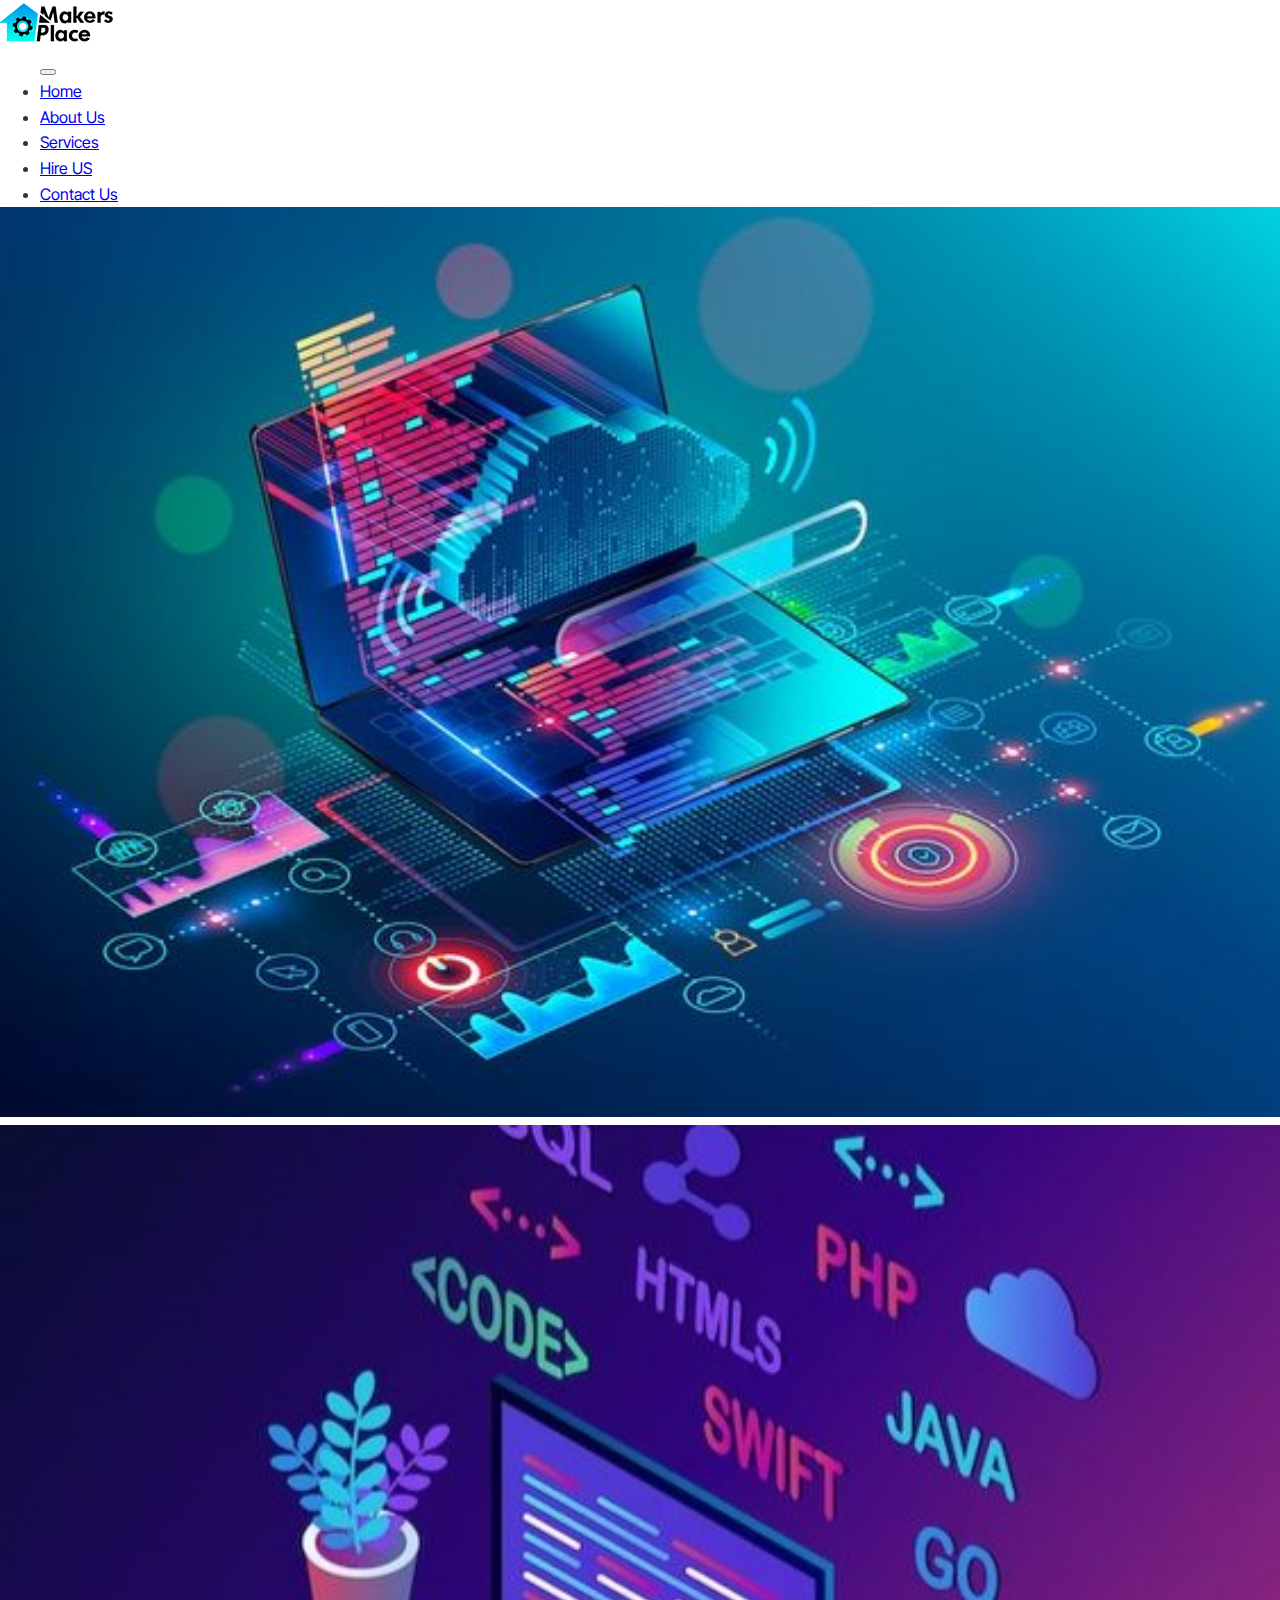
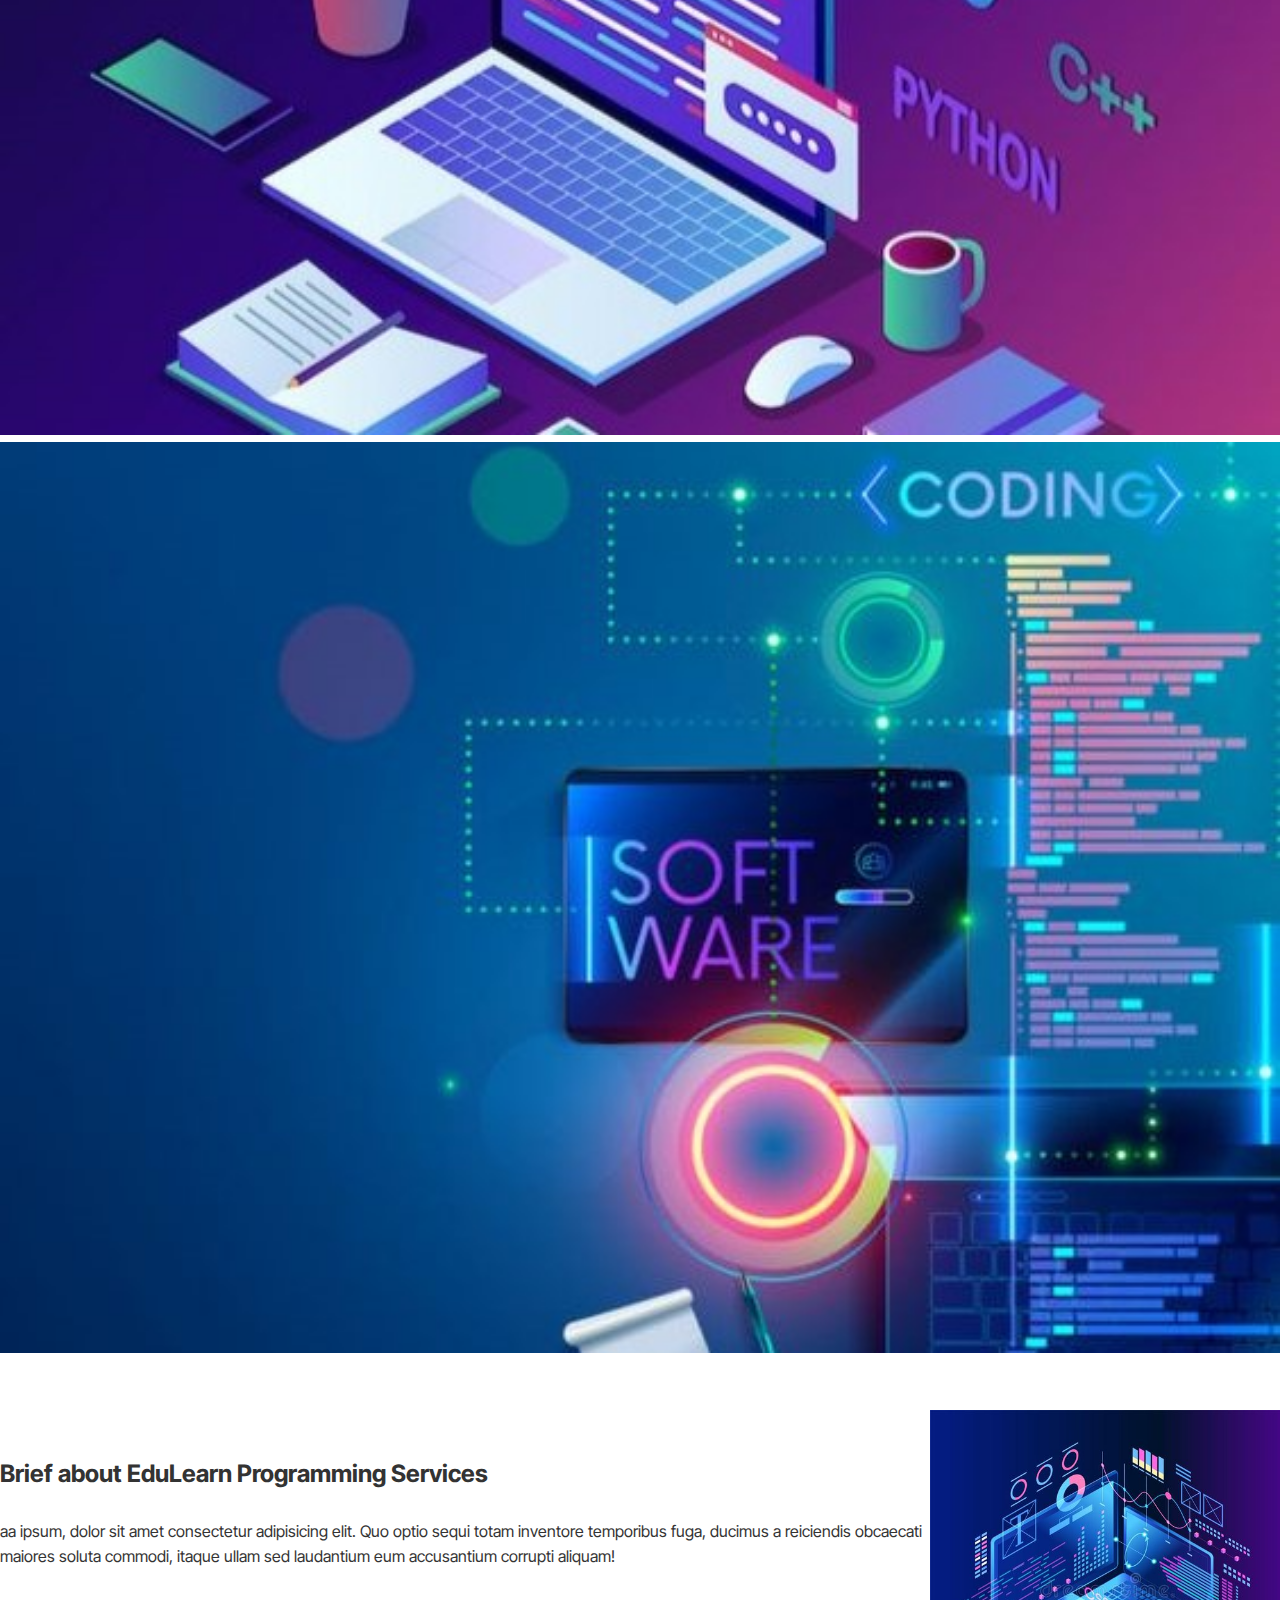
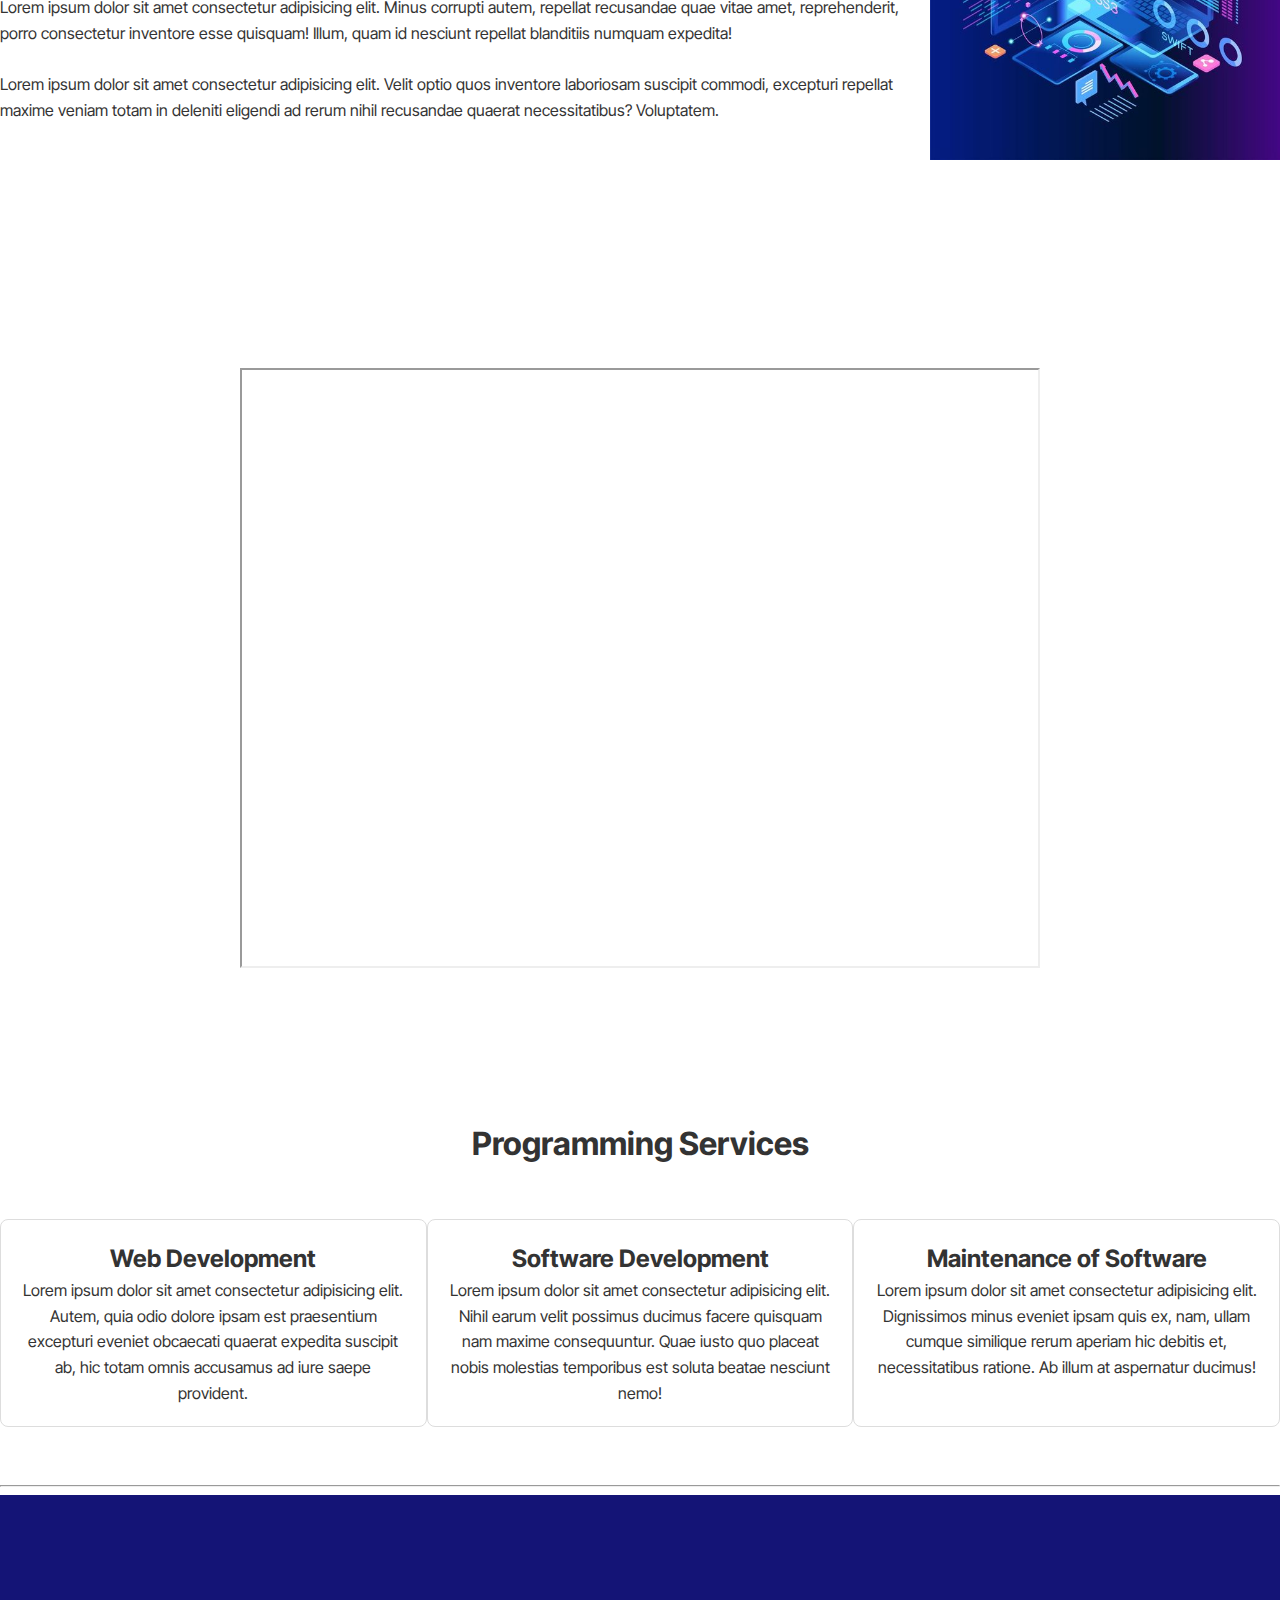
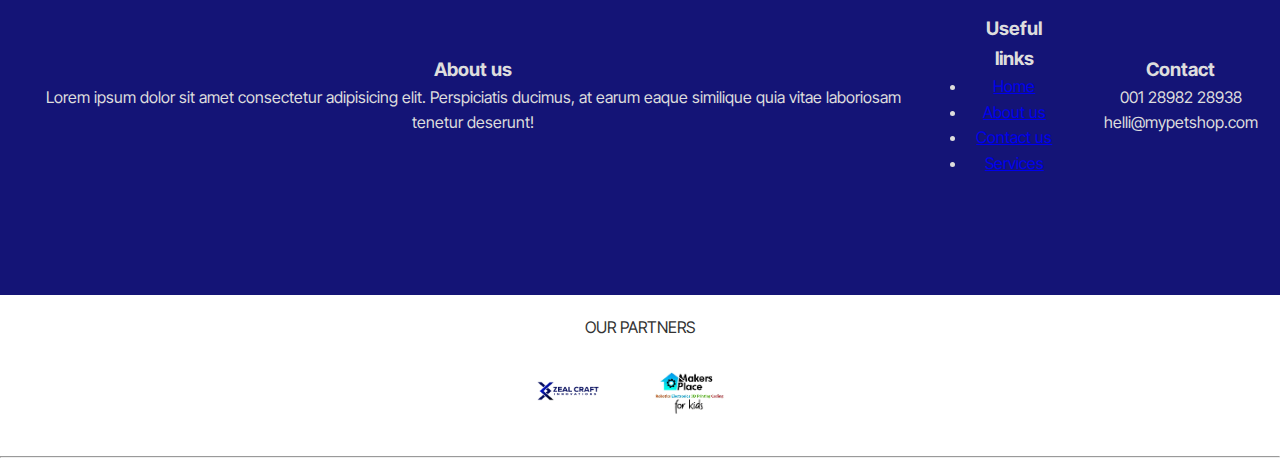
<file: index.html>
<!DOCTYPE html>
<html lang="en">

<head>
    <meta charset="UTF-8" />
    <meta name="viewport" content="width=device-width, initial-scale=1.0" />

    <link rel="stylesheet" href="./assets/css/style.css" />
    <link href="https://cdn.jsdelivr.net/npm/bootstrap@5.3.2/dist/css/bootstrap.min.css" rel="stylesheet" integrity="sha384-T3c6CoIi6uLrA9TneNEoa7RxnatzjcDSCmG1MXxSR1GAsXEV/Dwwykc2MPK8M2HN" crossorigin="anonymous" />
    <script src="https://cdn.jsdelivr.net/npm/bootstrap@5.3.2/dist/js/bootstrap.bundle.min.js" integrity="sha384-C6RzsynM9kWDrMNeT87bh95OGNyZPhcTNXj1NW7RuBCsyN/o0jlpcV8Qyq46cDfL" crossorigin="anonymous"></script>

    <link rel="preconnect" href="https://fonts.googleapis.com" />
    <link rel="preconnect" href="https://fonts.gstatic.com" crossorigin />
    <link href="https://fonts.googleapis.com/css2?family=Inter+Tight:wght@100;200;300;400;500;600;700;800;900&family=Oswald:wght@500&display=swap" rel="stylesheet" />
    <title>Edu Learn</title>
</head>

<body>
    <!-- Header starts here  -->
    <header>
        <div class="container header">
            <a href="index.html" class="custom-logo-link">
                <img width="115" height="46" alt="MakersPlace Ghana Logo" src="./assets/images/MakersPlaceGH-Logo.png">

            </a>
        </div>
        <nav class="navbar navbar-expand-lg bg-body-tertiary">
            <div class="container-fluid">
                <button class="navbar-toggler" type="button" data-bs-toggle="collapse" data-bs-target="#navbarText" aria-controls="navbarText" aria-expanded="false" aria-label="Toggle navigation">
          <span class="navbar-toggler-icon"></span>
        </button>
                <div class="collapse navbar-collapse" id="navbarText">
                    <ul class="navbar-nav me-auto mb-2 mb-lg-0">
                        <li class="nav-item">
                            <a class="nav-link active" aria-current="page" href="index.html">Home</a
              >
            </li>
            <li class="nav-item">
              <a class="nav-link" href="about.html">About Us</a>
                        </li>
                        <li class="nav-item">
                            <a class="nav-link" href="service.html">Services</a>
                        </li>
                        <li class="nav-item">
                            <a class="nav-link" href="hire.html">Hire US</a>
                        </li>
                        <li class="nav-item">
                            <a class="nav-link" href="contact.html">Contact Us</a>
                        </li>
                    </ul>
                </div>
            </div>
        </nav>
    </header>
    <!-- Header ends here  -->

    <div class="banner">
        <div id="carouselExampleSlidesOnly" class="carousel slide" data-bs-ride="carousel">
            <div class="carousel-inner">
                <div class="carousel-item active">
                    <img src="./assets/images/pro1.jpg" class="d-block w-100" alt="...">
                </div>
                <div class="carousel-item">
                    <img src="./assets/images/pro.jpg" class="d-block w-100" alt="...">
                </div>
                <div class="carousel-item">
                    <img src="./assets/images/pro2.jpg" class="d-block w-100" alt="...">
                </div>
            </div>
        </div>
    </div>

    <div class="about-us ">
        <div class="left-column ">
            <h2>Brief about EduLearn Programming Services</h2><br/>
            <p>
                aa ipsum, dolor sit amet consectetur adipisicing elit. Quo optio sequi totam inventore temporibus fuga, ducimus a reiciendis obcaecati maiores soluta commodi, itaque ullam sed laudantium eum accusantium corrupti aliquam!
            </p>
            <br />
            <p>
                Lorem ipsum dolor sit amet consectetur adipisicing elit. Minus corrupti autem, repellat recusandae quae vitae amet, reprehenderit, porro consectetur inventore esse quisquam! Illum, quam id nesciunt repellat blanditiis numquam expedita!
            </p>
            <br />
            <p>
                Lorem ipsum dolor sit amet consectetur adipisicing elit. Velit optio quos inventore laboriosam suscipit commodi, excepturi repellat maxime veniam totam in deleniti eligendi ad rerum nihil recusandae quaerat necessitatibus? Voluptatem.
            </p>
        </div>
        <div class="right-column ">
            <img src="./assets/images/about.jpeg " alt=" " />

        </div>
    </div>


    <div class="youtube-element">
        <iframe width="800" height="600" src="https://www.youtube.com/embed/JxvWWjtiBZI?t=27"></iframe>
    </div>


    <div class="head-ervices">
        <h1>Programming Services</h1>
    </div>
    <div class="services ">
        <div class="service-content first-column ">
            <h2>Web Development</h2>
            <p>
                Lorem ipsum dolor sit amet consectetur adipisicing elit. Autem, quia odio dolore ipsam est praesentium excepturi eveniet obcaecati quaerat expedita suscipit ab, hic totam omnis accusamus ad iure saepe provident.
            </p>
        </div>
        <div class="service-content second-column ">
            <h2>Software Development</h2>
            <p>
                Lorem ipsum dolor sit amet consectetur adipisicing elit. Nihil earum velit possimus ducimus facere quisquam nam maxime consequuntur. Quae iusto quo placeat nobis molestias temporibus est soluta beatae nesciunt nemo!
            </p>
        </div>
        <div class="service-content third-column ">
            <h2>Maintenance of Software</h2>
            <p>
                Lorem ipsum dolor sit amet consectetur adipisicing elit. Dignissimos minus eveniet ipsam quis ex, nam, ullam cumque similique rerum aperiam hic debitis et, necessitatibus ratione. Ab illum at aspernatur ducimus!
            </p>
        </div>
    </div>

    <hr />

    <table class="footer ">
        <tr>
            <td>
                <h3>About us</h3>
                <p>
                    Lorem ipsum dolor sit amet consectetur adipisicing elit. Perspiciatis ducimus, at earum eaque similique quia vitae laboriosam tenetur deserunt!
                </p>
            </td>
            <td>
                <h3>Useful links</h3>
                <ul>
                    <li><a href="index.html">Home</a></li>
                    <li><a href="about.html">About us</a></li>
                    <li><a href="contact.html">Contact us</a></li>
                    <li><a href="service.html">Services</a></li>
                </ul>
            </td>
            <td>
                <h3>Contact</h3>
                <p>001 28982 28938</p>
                <p>helli@mypetshop.com</p>
            </td>
        </tr>
    </table>

    <div style="text-align: center; margin-top: 20px;">
        <p>OUR PARTNERS
        </p>
        <img src="./assets/images/zeallogo.jpg" alt="zealcraftinnovationlogo" style="width: 100px; margin-right: 20px;">
        <img src="./assets/images/makersplace.png" alt="makersplacelogo" style="width: 100px; margin-right: 20px;">
    </div>
    <hr />
</body>

</html>

</html>
</file>
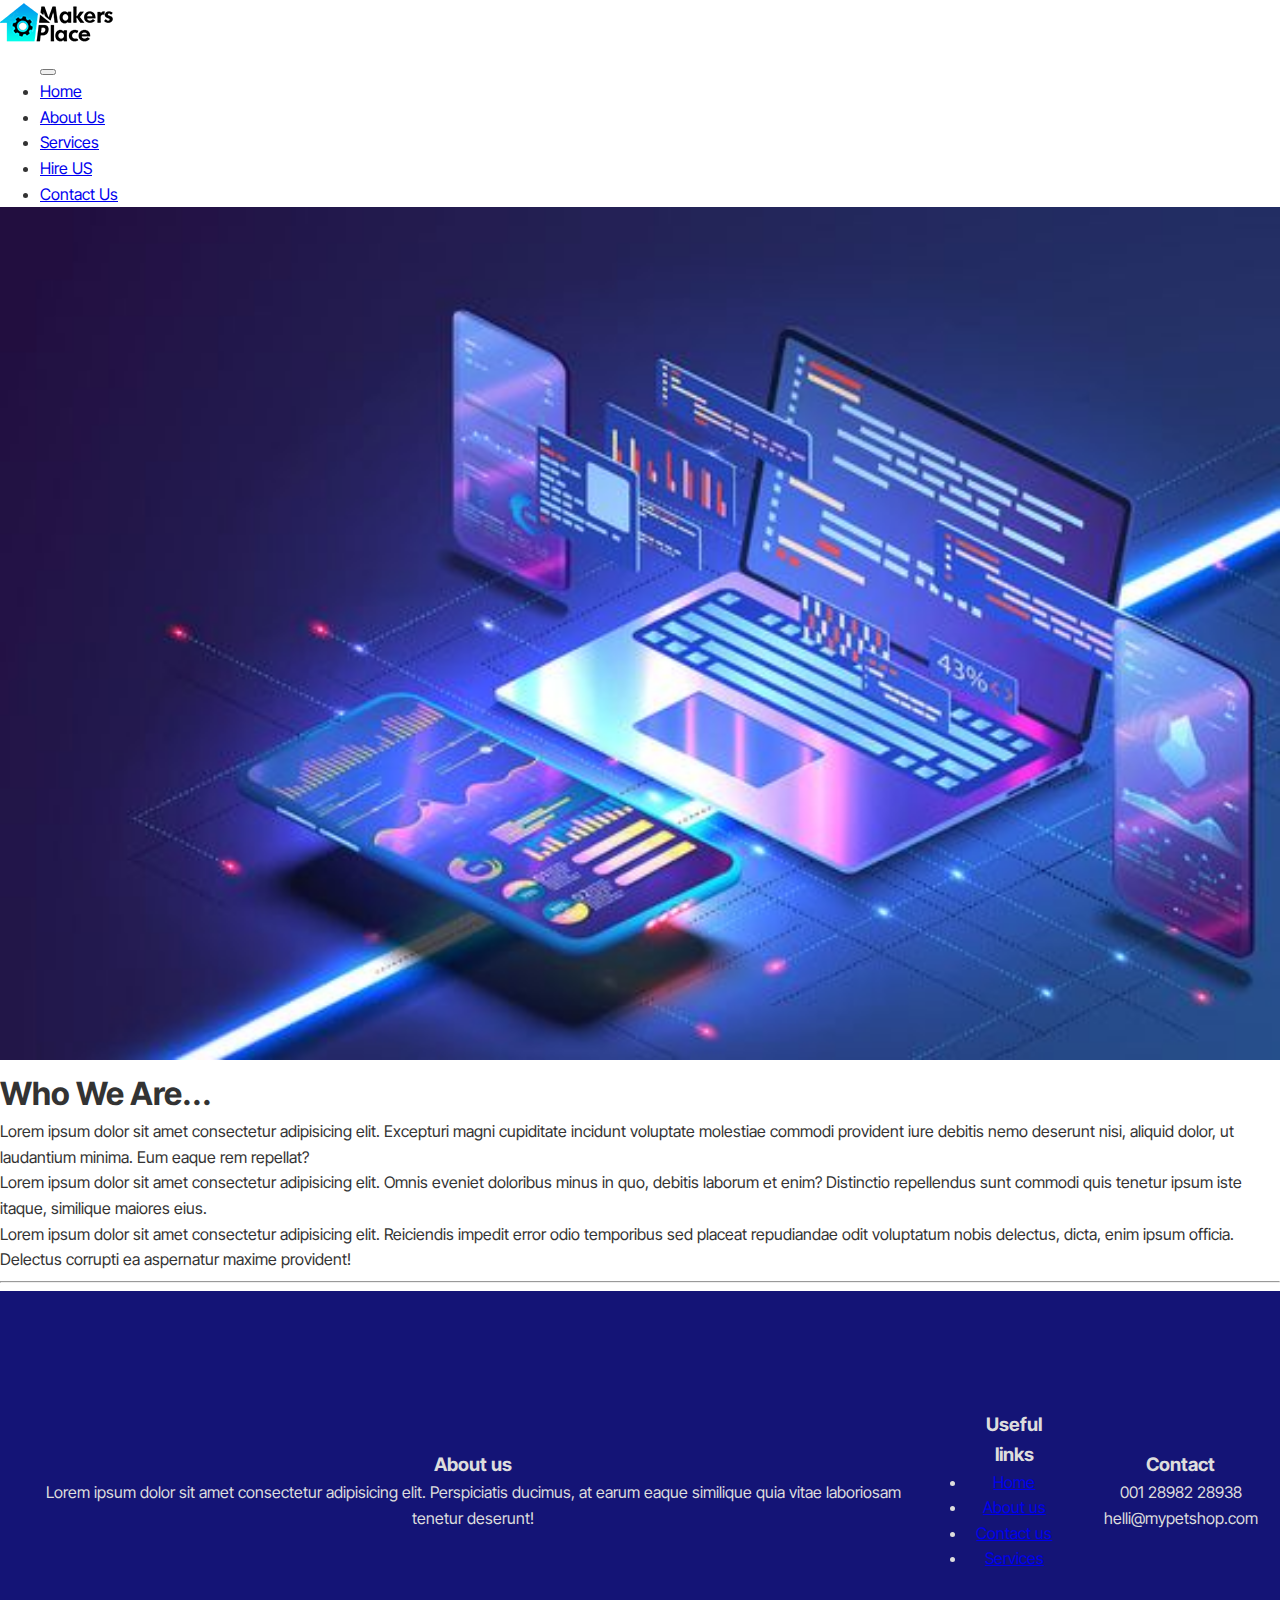
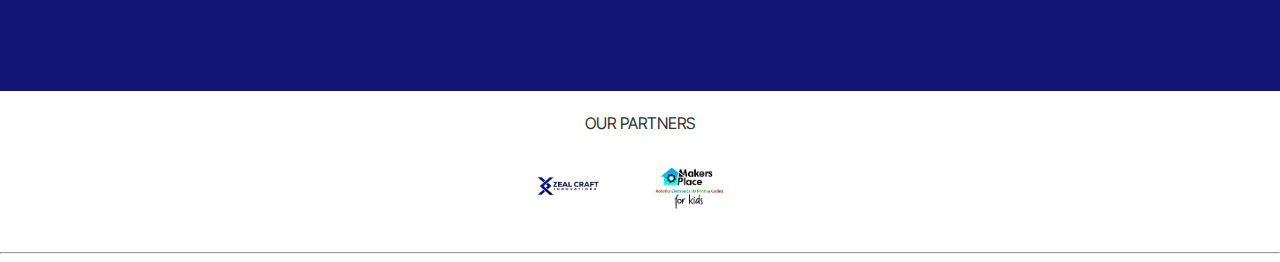
<file: about.html>
<!DOCTYPE html>
<html lang="en">

<head>
    <meta charset="UTF-8" />
    <meta name="viewport" content="width=device-width, initial-scale=1.0" />

    <link rel="stylesheet" href="./assets/css/style.css" />
    <link href="https://cdn.jsdelivr.net/npm/bootstrap@5.3.2/dist/css/bootstrap.min.css" rel="stylesheet" integrity="sha384-T3c6CoIi6uLrA9TneNEoa7RxnatzjcDSCmG1MXxSR1GAsXEV/Dwwykc2MPK8M2HN" crossorigin="anonymous" />
    <script src="https://cdn.jsdelivr.net/npm/bootstrap@5.3.2/dist/js/bootstrap.bundle.min.js" integrity="sha384-C6RzsynM9kWDrMNeT87bh95OGNyZPhcTNXj1NW7RuBCsyN/o0jlpcV8Qyq46cDfL" crossorigin="anonymous"></script>

    <link rel="preconnect" href="https://fonts.googleapis.com" />
    <link rel="preconnect" href="https://fonts.gstatic.com" crossorigin />
    <link href="https://fonts.googleapis.com/css2?family=Inter+Tight:wght@100;200;300;400;500;600;700;800;900&family=Oswald:wght@500&display=swap" rel="stylesheet" />
    <title>Edu Learn</title>
</head>

<body>
    <!-- Header starts here  -->
    <header>
        <div class="container header">
            <a href="index.html" class="custom-logo-link">
                <img width="115" height="46" alt="MakersPlace Ghana Logo" src="./assets/images/MakersPlaceGH-Logo.png" />
            </a>
        </div>
        <nav class="navbar navbar-expand-lg bg-body-tertiary">
            <div class="container-fluid">
                <button class="navbar-toggler" type="button" data-bs-toggle="collapse" data-bs-target="#navbarText" aria-controls="navbarText" aria-expanded="false" aria-label="Toggle navigation">
          <span class="navbar-toggler-icon"></span>
        </button>
                <div class="collapse navbar-collapse" id="navbarText">
                    <ul class="navbar-nav me-auto mb-2 mb-lg-0">
                        <li class="nav-item">
                            <a class="nav-link active" aria-current="page" href="index.html">Home</a
              >
            </li>
            <li class="nav-item">
              <a class="nav-link" href="about.html">About Us</a>
                        </li>
                        <li class="nav-item">
                            <a class="nav-link" href="service.html">Services</a>
                        </li>
                        <li class="nav-item">
                            <a class="nav-link" href="hire.html">Hire US</a>
                        </li>
                        <li class="nav-item">
                            <a class="nav-link" href="contact.html">Contact Us</a>
                        </li>
                    </ul>
                </div>
            </div>
        </nav>
    </header>
    <!-- Header ends here  -->

    <div class="banner">
        <img src="./assets/images/about-cover.jpg" alt="cover picture" width="100% " height="400px " />
    </div>

    <div class="welcome ">
        <h1>Who We Are...</h1>
        <div class="abt-desc ">
            <p>
                Lorem ipsum dolor sit amet consectetur adipisicing elit. Excepturi magni cupiditate incidunt voluptate molestiae commodi provident iure debitis nemo deserunt nisi, aliquid dolor, ut laudantium minima. Eum eaque rem repellat? <br /> Lorem
                ipsum dolor sit amet consectetur adipisicing elit. Omnis eveniet doloribus minus in quo, debitis laborum et enim? Distinctio repellendus sunt commodi quis tenetur ipsum iste itaque, similique maiores eius. <br /> Lorem ipsum dolor sit
                amet consectetur adipisicing elit. Reiciendis impedit error odio temporibus sed placeat repudiandae odit voluptatum nobis delectus, dicta, enim ipsum officia. Delectus corrupti ea aspernatur maxime provident!
            </p>
        </div>
    </div>

    <hr />

    <table class="footer ">
        <tr>
            <td>
                <h3>About us</h3>
                <p>
                    Lorem ipsum dolor sit amet consectetur adipisicing elit. Perspiciatis ducimus, at earum eaque similique quia vitae laboriosam tenetur deserunt!
                </p>
            </td>
            <td>
                <h3>Useful links</h3>
                <ul>
                    <li><a href="index.html ">Home</a></li>
                    <li><a href="about.html ">About us</a></li>
                    <li><a href="contact.html ">Contact us</a></li>
                    <li><a href="service.html ">Services</a></li>
                </ul>
            </td>
            <td>
                <h3>Contact</h3>
                <p>001 28982 28938</p>
                <p>helli@mypetshop.com</p>
            </td>
        </tr>
    </table>

    <div style="text-align: center; margin-top: 20px; ">
        <p>OUR PARTNERS
        </p>
        <img src="./assets/images/zeallogo.jpg " alt="zealcraftinnovationlogo " style="width: 100px; margin-right: 20px; ">
        <img src="./assets/images/makersplace.png " alt="makersplacelogo " style="width: 100px; margin-right: 20px; ">
    </div>
    <hr />
</body>

</html>

</html>
</file>
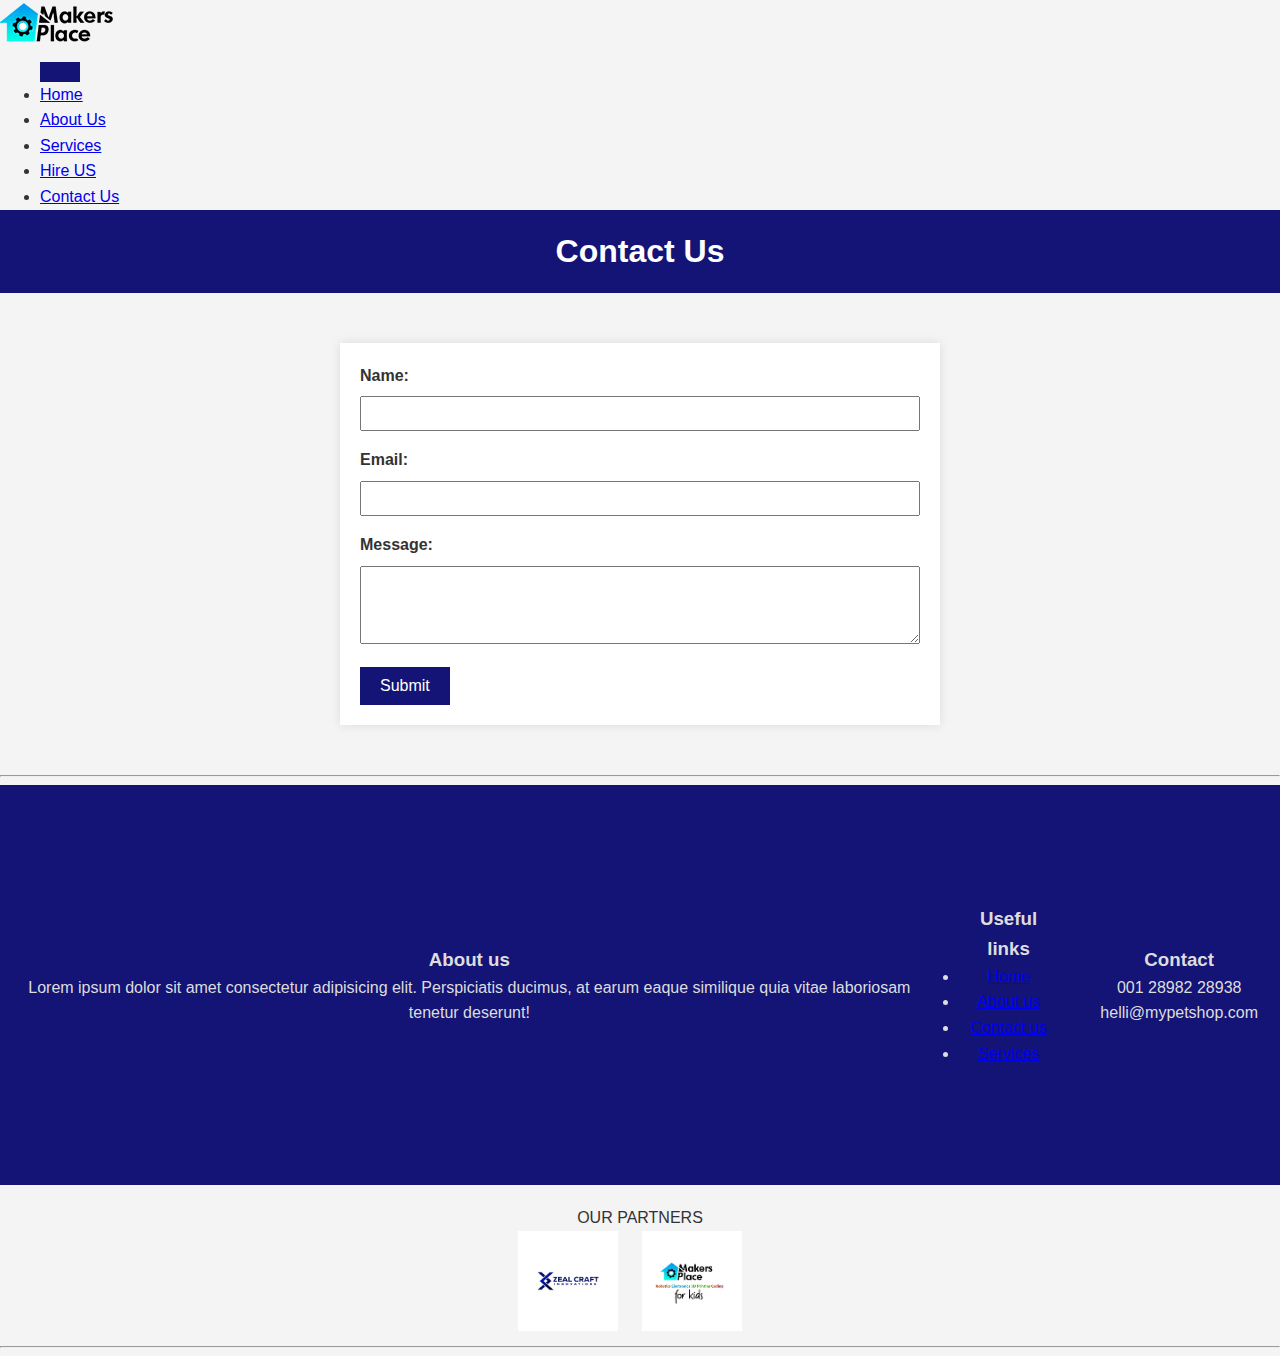
<file: contact.html>
<!DOCTYPE html>
<html lang="en">

<head>
    <meta charset="UTF-8" />
    <meta name="viewport" content="width=device-width, initial-scale=1.0" />

    <link rel="stylesheet" href="./assets/css/style.css" />
    <link href="https://cdn.jsdelivr.net/npm/bootstrap@5.3.2/dist/css/bootstrap.min.css" rel="stylesheet" integrity="sha384-T3c6CoIi6uLrA9TneNEoa7RxnatzjcDSCmG1MXxSR1GAsXEV/Dwwykc2MPK8M2HN" crossorigin="anonymous" />
    <script src="https://cdn.jsdelivr.net/npm/bootstrap@5.3.2/dist/js/bootstrap.bundle.min.js" integrity="sha384-C6RzsynM9kWDrMNeT87bh95OGNyZPhcTNXj1NW7RuBCsyN/o0jlpcV8Qyq46cDfL" crossorigin="anonymous"></script>

    <link rel="preconnect" href="https://fonts.googleapis.com" />
    <link rel="preconnect" href="https://fonts.gstatic.com" crossorigin />
    <link href="https://fonts.googleapis.com/css2?family=Inter+Tight:wght@100;200;300;400;500;600;700;800;900&family=Oswald:wght@500&display=swap" rel="stylesheet" />
    <style>
        body {
            font-family: Arial, sans-serif;
            margin: 0;
            padding: 0;
            background-color: #f4f4f4;
        }
        
        header {
            background-color: #141476;
            color: #fff;
            text-align: center;
            padding: 1em 0;
        }
        
        section {
            max-width: 600px;
            margin: 50px auto;
            padding: 20px;
            background-color: #fff;
            box-shadow: 0 0 10px rgba(0, 0, 0, 0.1);
        }
        
        label {
            display: block;
            margin-bottom: 8px;
            font-weight: bold;
        }
        
        input,
        textarea {
            width: 100%;
            padding: 8px;
            margin-bottom: 16px;
            box-sizing: border-box;
        }
        
        button {
            background-color: #141476;
            color: #fff;
            padding: 10px 20px;
            border: none;
            cursor: pointer;
            font-size: 16px;
        }
        
        button:hover {
            background-color: #08a7c0;
        }
    </style>
    <title>Edu Learn</title>
</head>

<body>
    <main>
        <!-- main header starts here  -->
        <div class="container header">
            <a href="index.html" class="custom-logo-link">
                <img width="115" height="46" alt="MakersPlace Ghana Logo" src="./assets/images/MakersPlaceGH-Logo.png">
            </a>
        </div>
        <nav class="navbar navbar-expand-lg bg-body-tertiary">
            <div class="container-fluid">
                <button class="navbar-toggler" type="button" data-bs-toggle="collapse" data-bs-target="#navbarText" aria-controls="navbarText" aria-expanded="false" aria-label="Toggle navigation">
          <span class="navbar-toggler-icon"></span>
        </button>
                <div class="collapse navbar-collapse" id="navbarText">
                    <ul class="navbar-nav me-auto mb-2 mb-lg-0">
                        <li class="nav-item">
                            <a class="nav-link active" aria-current="page" href="index.html">Home</a>
                        </li>
                        <li class="nav-item">
                            <a class="nav-link" href="about.html">About Us</a>
                        </li>
                        <li class="nav-item">
                            <a class="nav-link" href="service.html">Services</a>
                        </li>
                        <li class="nav-item">
                            <a class="nav-link" href="hire.html">Hire US</a>
                        </li>
                        <li class="nav-item">
                            <a class="nav-link" href="contact.html">Contact Us</a>
                        </li>

                    </ul>
                </div>
            </div>
        </nav>
        <header>
            <h1>Contact Us</h1>
        </header>
    </main>
    <!-- Main Header ends here  -->



    <section>
        <form action="#" method="post">
            <label for="name">Name:</label>
            <input type="text" id="name" name="name" required>

            <label for="email">Email:</label>
            <input type="email" id="email" name="email" required>

            <label for="message">Message:</label>
            <textarea id="message" name="message" rows="4" required></textarea>

            <button type="submit">Submit</button>
        </form>
    </section>



    <hr />

    <table class="footer ">
        <tr>
            <td>
                <h3>About us</h3>
                <p>
                    Lorem ipsum dolor sit amet consectetur adipisicing elit. Perspiciatis ducimus, at earum eaque similique quia vitae laboriosam tenetur deserunt!
                </p>
            </td>
            <td>
                <h3>Useful links</h3>
                <ul>
                    <li><a href="index.html">Home</a></li>
                    <li><a href="about.html">About us</a></li>
                    <li><a href="contact.html">Contact us</a></li>
                    <li><a href="service.html">Services</a></li>
                </ul>
            </td>
            <td>
                <h3>Contact</h3>
                <p>001 28982 28938</p>
                <p>helli@mypetshop.com</p>
            </td>
        </tr>
    </table>

    <div style="text-align: center; margin-top: 20px;">
        <p>OUR PARTNERS
        </p>
        <img src="./assets/images/zeallogo.jpg" alt="zealcraftinnovationlogo" style="width: 100px; margin-right: 20px;">
        <img src="./assets/images/makersplace.png" alt="makersplacelogo" style="width: 100px; margin-right: 20px;">
    </div>
    <hr />
</body>

</html>

</html>
</file>
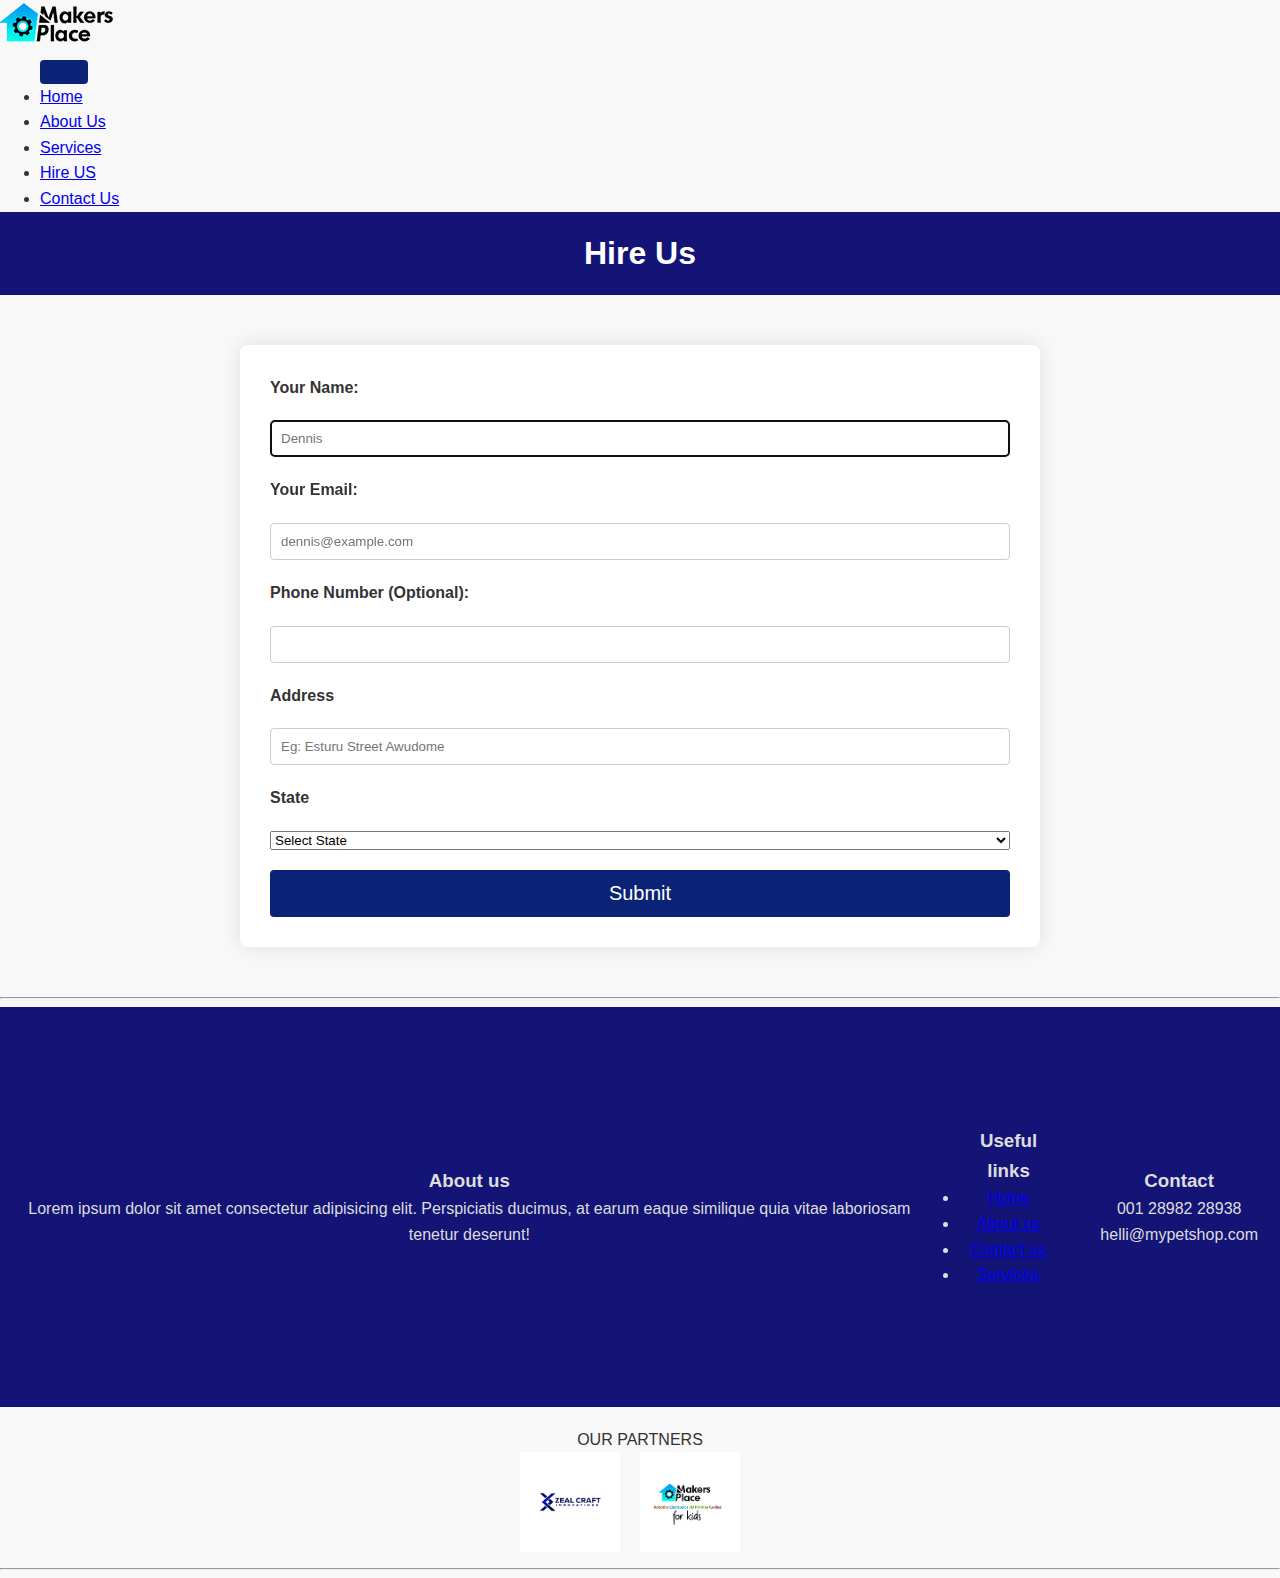
<file: hire.html>
<!DOCTYPE html>
<html lang="en">

<head>
    <meta charset="UTF-8" />
    <meta name="viewport" content="width=device-width, initial-scale=1.0" />

    <link rel="stylesheet" href="./assets/css/style.css" />
    <link href="https://cdn.jsdelivr.net/npm/bootstrap@5.3.2/dist/css/bootstrap.min.css" rel="stylesheet" integrity="sha384-T3c6CoIi6uLrA9TneNEoa7RxnatzjcDSCmG1MXxSR1GAsXEV/Dwwykc2MPK8M2HN" crossorigin="anonymous" />
    <script src="https://cdn.jsdelivr.net/npm/bootstrap@5.3.2/dist/js/bootstrap.bundle.min.js" integrity="sha384-C6RzsynM9kWDrMNeT87bh95OGNyZPhcTNXj1NW7RuBCsyN/o0jlpcV8Qyq46cDfL" crossorigin="anonymous"></script>

    <link rel="preconnect" href="https://fonts.googleapis.com" />
    <link rel="preconnect" href="https://fonts.gstatic.com" crossorigin />
    <link href="https://fonts.googleapis.com/css2?family=Inter+Tight:wght@100;200;300;400;500;600;700;800;900&family=Oswald:wght@500&display=swap" rel="stylesheet" />




    <style>
        header {
            background-color: #141476;
            color: #fff;
            text-align: center;
            padding: 1em 0;
        }
        
        body {
            font-family: Arial, sans-serif;
            margin: 0;
            padding: 0;
            background-color: #f8f8f8;
        }
        
        section {
            max-width: 800px;
            margin: 50px auto;
            padding: 30px;
            background-color: #fff;
            box-shadow: 0 0 20px rgba(0, 0, 0, 0.1);
            border-radius: 8px;
        }
        
        form {
            display: grid;
            gap: 20px;
        }
        
        label {
            font-weight: bold;
        }
        
        input,
        textarea {
            width: 100%;
            padding: 10px;
            border: 1px solid #ccc;
            border-radius: 4px;
            box-sizing: border-box;
        }
        
        button {
            background-color: #0a2376;
            color: #fff;
            padding: 12px 24px;
            border: none;
            cursor: pointer;
            font-size: 20px;
            border-radius: 4px;
            transition: background-color 0.3s;
        }
        
        button:hover {
            background-color: #f9f4f4;
            color: rgb(81, 81, 107);
            scale: (2.05);
            box-shadow: 0 4px 8px rgba(0, 0, 0, 0.1);
        }
    </style>




    <title>Edu Learn</title>
</head>

<body>
    <main>
        <!-- Header starts here -->
        <div class="container header">
            <a href="index.html" class="custom-logo-link">
                <img width="115" height="46" alt="MakersPlace Ghana Logo" src="./assets/images/MakersPlaceGH-Logo.png">
            </a>
        </div>
        <nav class="navbar navbar-expand-lg bg-body-tertiary">
            <div class="container-fluid"><button class="navbar-toggler" type="button" data-bs-toggle="collapse" data-bs-target="#navbarText" aria-controls="navbarText" aria-expanded="false" aria-label="Toggle navigation"><span class="navbar-toggler-icon"></span></button>
                <div class="collapse navbar-collapse" id="navbarText">
                    <ul class="navbar-nav me-auto mb-2 mb-lg-0">
                        <li class="nav-item"><a class="nav-link active" aria-current="page" href="index.html">Home</a></li>
                        <li class="nav-item"><a class="nav-link" href="about.html">About Us</a></li>
                        <li class="nav-item"><a class="nav-link" href="service.html">Services</a></li>
                        <li class="nav-item"><a class="nav-link" href="hire.html">Hire US</a></li>
                        <li class="nav-item"><a class="nav-link" href="contact.html">Contact Us</a></li>
                    </ul>
                </div>
            </div>
        </nav>
        <header>
            <h1>Hire Us</h1>
        </header>
    </main>
    <!-- Main Header ends here  -->



    <section>
        <form action="#" method="post">
            <label for="name">Your Name:</label>
            <input type="text" id="name" placeholder="Dennis" name="name" autofocus required>

            <label for="email">Your Email:</label>
            <input type="email" id="email" placeholder="dennis@example.com" name="email" required>

            <label for="phone">Phone Number (Optional):</label>
            <input type="tel" id="tel" name="tel">

            <label for=" inputAddress " class="form-label ">Address</label>
            <input type="text" class="form-control" id="inputAddress" placeholder="Eg: Esturu Street Awudome">

            <label for=" inputState " class="form-label ">State</label>
            <select id="inputState " class="form-select ">
        <option selected>Ghana, Accra</option>
        <option selected>Ghana, Accra</option>
        <option selected>Ghana, Achimota</option>
        <option selected>Ghana, MCCarthy</option>
        <option selected>Ghana, Abelemkpe</option>
        <option selected>Select State</option>
    </select>

            <button type="submit ">Submit</button>
        </form>

    </section>





    <hr />
    <table class="footer ">
        <tr>
            <td>
                <h3>About us</h3>
                <p>Lorem ipsum dolor sit amet consectetur adipisicing elit. Perspiciatis ducimus, at earum eaque similique quia vitae laboriosam tenetur deserunt! </p>
            </td>
            <td>
                <h3>Useful links</h3>
                <ul>
                    <li><a href="index.html ">Home</a></li>
                    <li><a href="about.html ">About us</a></li>
                    <li><a href="contact.html ">Contact us</a></li>
                    <li><a href="service.html ">Services</a></li>
                </ul>
            </td>
            <td>
                <h3>Contact</h3>
                <p>001 28982 28938</p>
                <p>helli@mypetshop.com</p>
            </td>
        </tr>
    </table>
    <div style="text-align: center; margin-top: 20px; ">
        <p>OUR PARTNERS </p>
        <img src="./assets/images/zeallogo.jpg " alt="zealcraftinnovationlogo " style="width: 100px; margin-right: 20px; "><img src="./assets/images/makersplace.png " alt="makersplacelogo " style="width: 100px; margin-right: 20px; "></div>
    <hr />
</body>

</html>

</html>
</file>
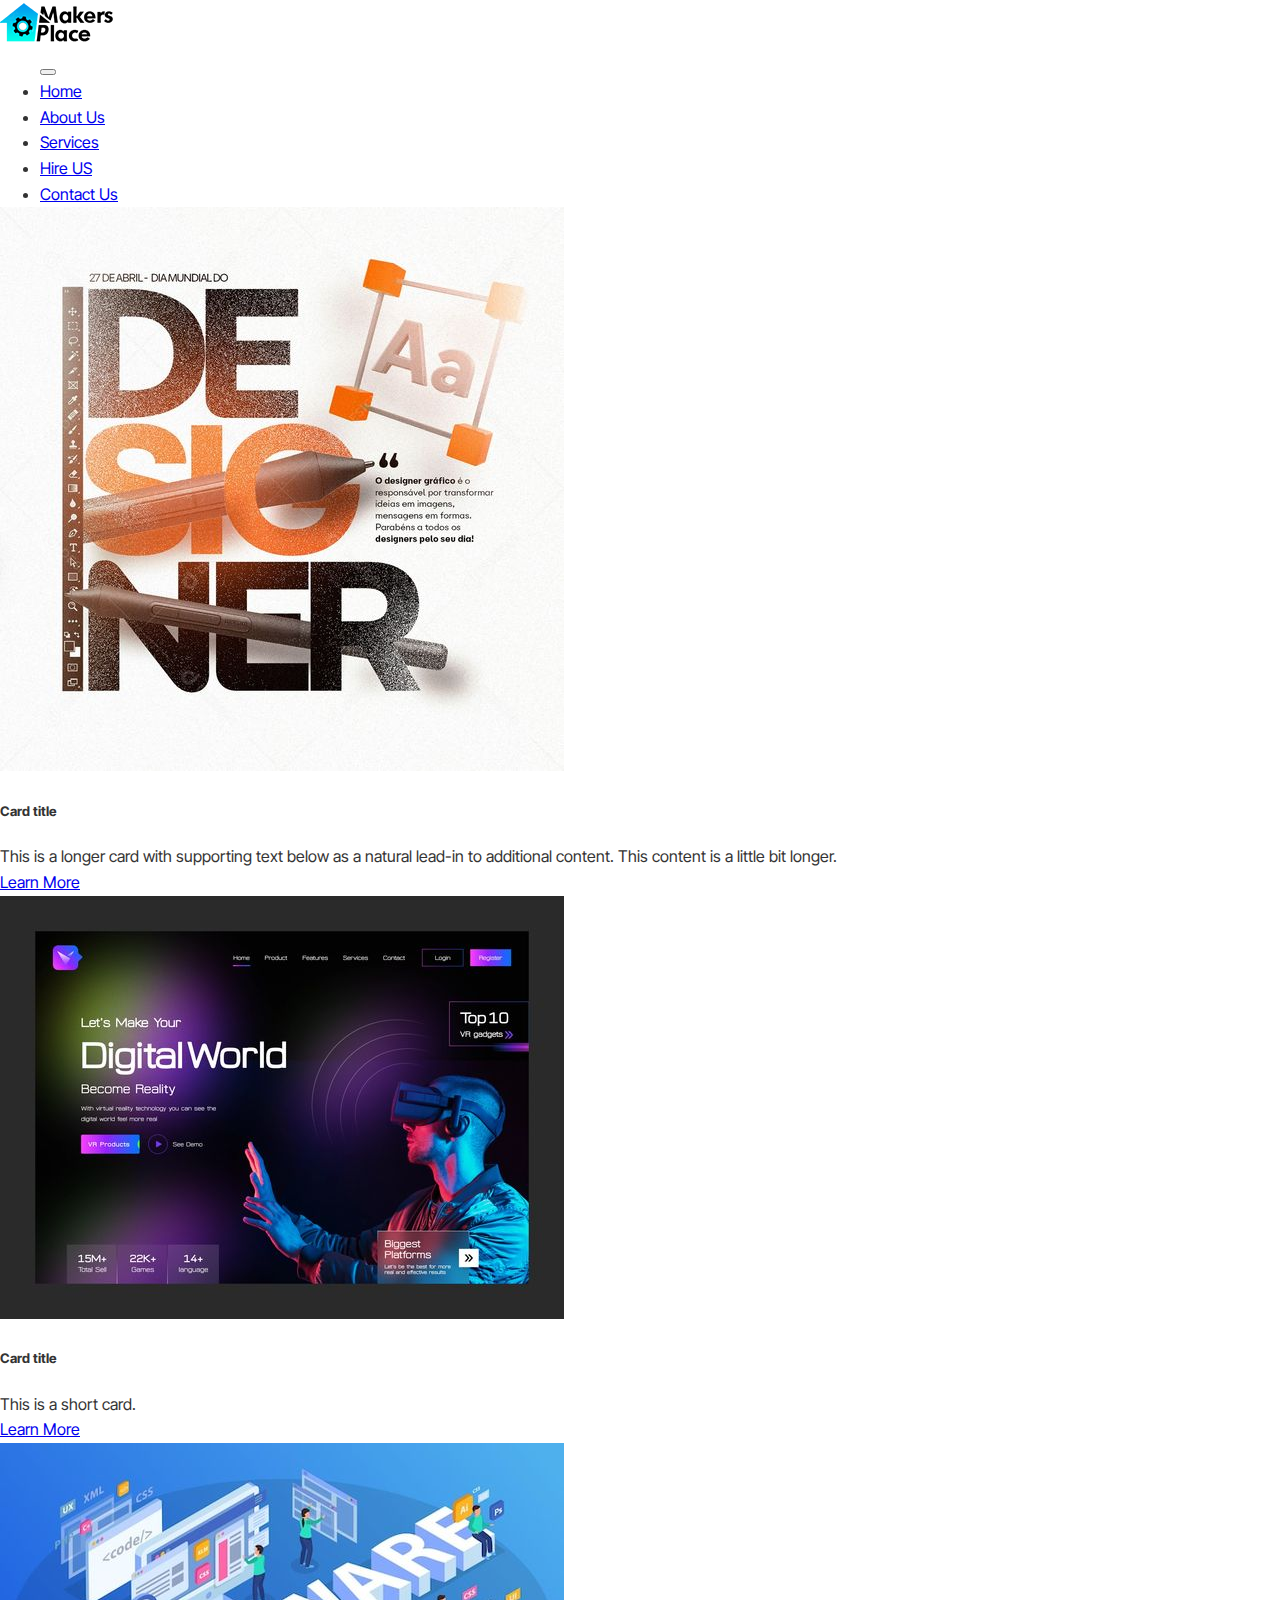
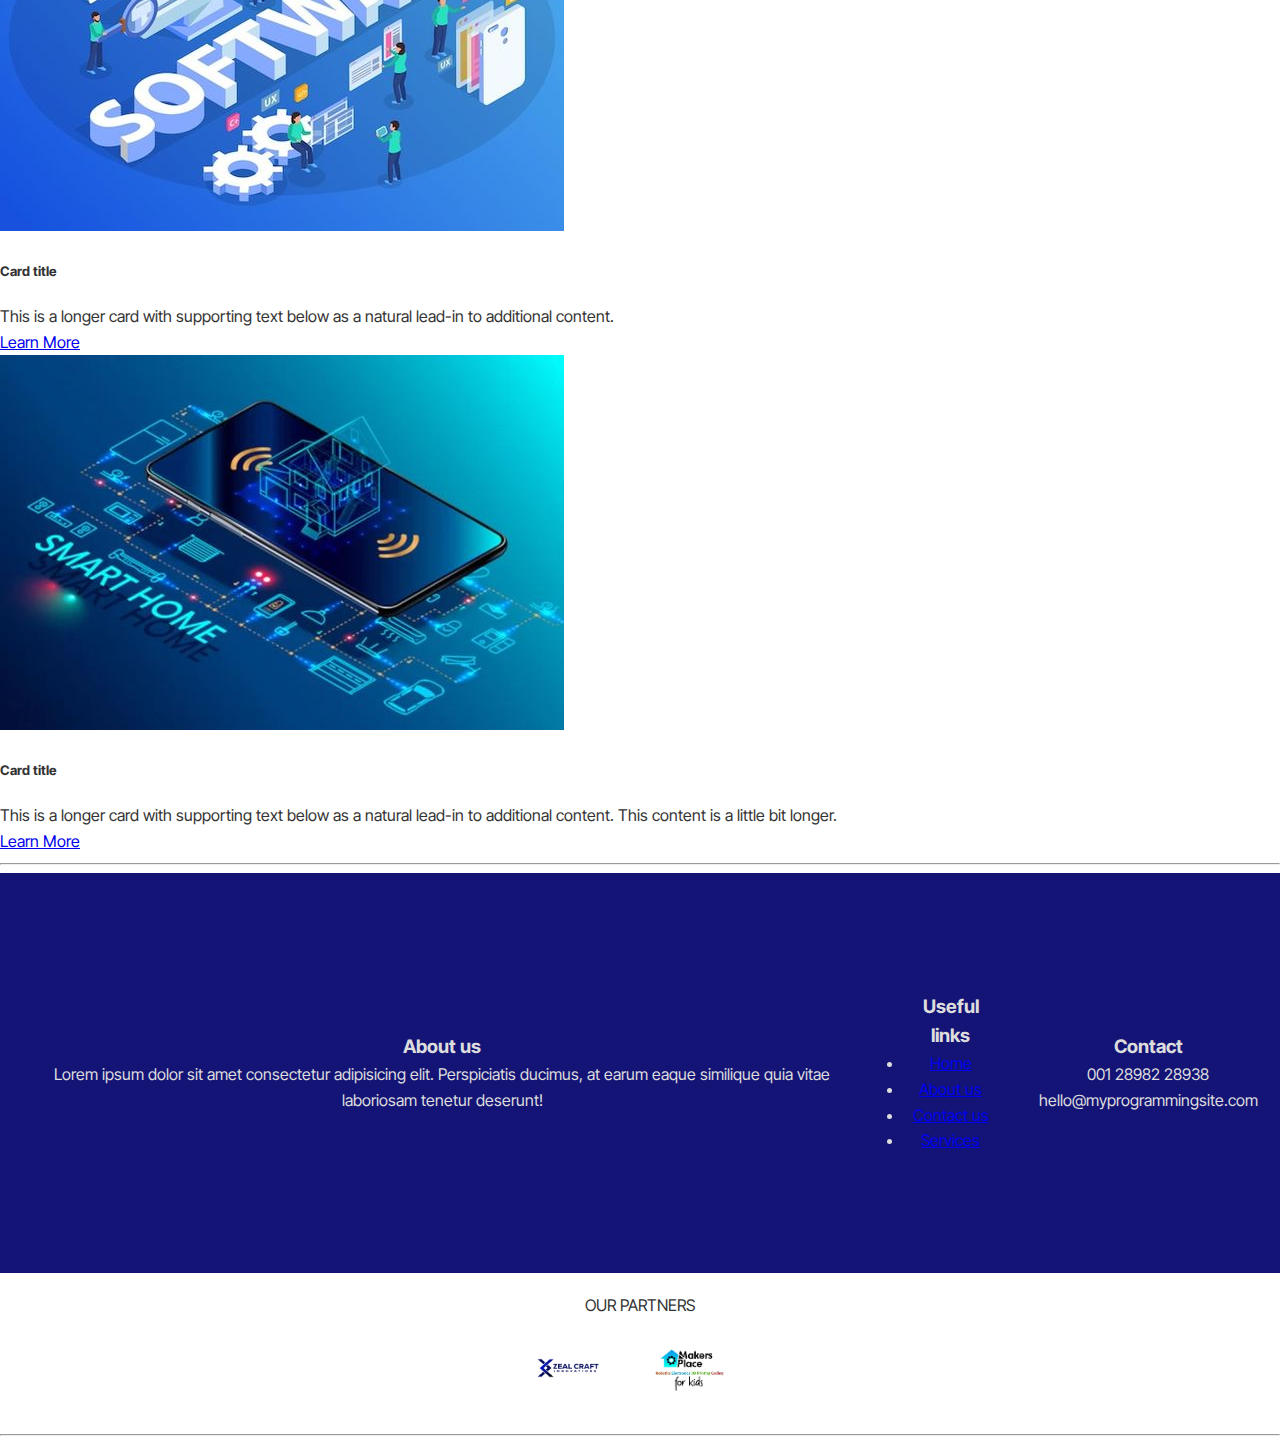
<file: service.html>
<!DOCTYPE html>
<html lang="en">

<head>
    <meta charset="UTF-8" />
    <meta name="viewport" content="width=device-width, initial-scale=1.0" />

    <link rel="stylesheet" href="./assets/css/style.css" />
    <link href="https://cdn.jsdelivr.net/npm/bootstrap@5.3.2/dist/css/bootstrap.min.css" rel="stylesheet" integrity="sha384-T3c6CoIi6uLrA9TneNEoa7RxnatzjcDSCmG1MXxSR1GAsXEV/Dwwykc2MPK8M2HN" crossorigin="anonymous" />
    <script src="https://cdn.jsdelivr.net/npm/bootstrap@5.3.2/dist/js/bootstrap.bundle.min.js" integrity="sha384-C6RzsynM9kWDrMNeT87bh95OGNyZPhcTNXj1NW7RuBCsyN/o0jlpcV8Qyq46cDfL" crossorigin="anonymous"></script>

    <link rel="preconnect" href="https://fonts.googleapis.com" />
    <link rel="preconnect" href="https://fonts.gstatic.com" crossorigin />
    <link href="https://fonts.googleapis.com/css2?family=Inter+Tight:wght@100;200;300;400;500;600;700;800;900&family=Oswald:wght@500&display=swap" rel="stylesheet" />
    <title>Edu Learn</title>
</head>

<body>

    <header>
        <!-- Header starts here -->
        <div class="container header">
            <a href="index.html" class="custom-logo-link">
                <img width="115" height="46" alt="MakersPlace Ghana Logo" src="./assets/images/MakersPlaceGH-Logo.png" />
            </a>
        </div>
        <nav class="navbar navbar-expand-lg bg-body-tertiary">
            <div class="container-fluid">
                <button class="navbar-toggler" type="button" data-bs-toggle="collapse" data-bs-target="#navbarText" aria-controls="navbarText" aria-expanded="false" aria-label="Toggle navigation">
          <span class="navbar-toggler-icon"></span>
        </button>
                <div class="collapse navbar-collapse" id="navbarText">
                    <ul class="navbar-nav me-auto mb-2 mb-lg-0">
                        <li class="nav-item">
                            <a class="nav-link active" aria-current="page" href="index.html">Home</a>
                        </li>
                        <li class="nav-item">
                            <a class="nav-link" href="about.html">About Us</a>
                        </li>
                        <li class="nav-item">
                            <a class="nav-link" href="service.html">Services</a>
                        </li>
                        <li class="nav-item">
                            <a class="nav-link" href="hire.html">Hire US</a>
                        </li>
                        <li class="nav-item">
                            <a class="nav-link" href="contact.html">Contact Us</a>
                        </li>

                    </ul>
                </div>
            </div>
        </nav>
        <!-- Header ends Here -->
    </header>



    <div class="row row-cols-1 row-cols-md-3 g-4">
        <div class="col">
            <div class="card h-100">
                <img src="./assets/images/graphic-design.jpg" class="card-img-top" alt="graphic-design-pic">
                <div class="card-body">
                    <h5 class="card-title">Card title</h5>
                    <p class="card-text">This is a longer card with supporting text below as a natural lead-in to additional content. This content is a little bit longer.</p>
                    <a href="#" class="btn btn-primary">Learn More</a>
                </div>
            </div>
        </div>
        <div class="col">
            <div class="card h-100">
                <img src="./assets/images/web-design.jpg" class="card-img-top" alt="web-design-pic">
                <div class="card-body">
                    <h5 class="card-title">Card title</h5>
                    <p class="card-text">This is a short card.</p>
                    <a href="#" class="btn btn-primary">Learn More</a>
                </div>
            </div>
        </div>
        <div class="col">
            <div class="card h-100">
                <img src="./assets/images/software-dev.jpg" class="card-img-top" alt="...">
                <div class="card-body">
                    <h5 class="card-title">Card title</h5>
                    <p class="card-text">This is a longer card with supporting text below as a natural lead-in to additional content.</p>
                    <a href="#" class="btn btn-primary">Learn More</a>
                </div>
            </div>
        </div>
        <div class="col">
            <div class="card h-100">
                <img src="./assets/images/app-dev.jpg" class="card-img-top" alt="...">
                <div class="card-body">
                    <h5 class="card-title">Card title</h5>
                    <p class="card-text">This is a longer card with supporting text below as a natural lead-in to additional content. This content is a little bit longer.</p>
                    <a href="#" class="btn btn-primary">Learn More</a>
                </div>
            </div>
        </div>
    </div>




    <hr />

    <table class="footer ">
        <tr>
            <td>
                <h3>About us</h3>
                <p>
                    Lorem ipsum dolor sit amet consectetur adipisicing elit. Perspiciatis ducimus, at earum eaque similique quia vitae laboriosam tenetur deserunt!
                </p>
            </td>
            <td>
                <h3>Useful links</h3>
                <ul>
                    <li><a href="index.html">Home</a></li>
                    <li><a href="about.html">About us</a></li>
                    <li><a href="contact.html">Contact us</a></li>
                    <li><a href="service.html">Services</a></li>
                </ul>
            </td>
            <td>
                <h3>Contact</h3>
                <p>001 28982 28938</p>
                <p>hello@myprogrammingsite.com</p>
            </td>
        </tr>
    </table>

    <div style="text-align: center; margin-top: 20px;">
        <p>OUR PARTNERS
        </p>
        <img src="./assets/images/zeallogo.jpg" alt="zealcraftinnovationlogo" style="width: 100px; margin-right: 20px;">
        <img src="./assets/images/makersplace.png" alt="makersplacelogo" style="width: 100px; margin-right: 20px;">
    </div>
    <hr />
</body>

</html>
</file>
<file: assets/css/style.css>
body,
h1,
h2,
h3,
p,
ul,
li {
    margin: 0;
    padding: 0;
}

.head-ervices {
    text-align: center;
}

a.custom-logo-link {
    margin-bottom: 7px;
}


/* This Applies a box-sizing border-box model to all elements */

* {
    box-sizing: border-box;
}


/* Global styles */

body {
    font-family: "Inter Tight", sans-serif;
    line-height: 1.6;
    color: #333;
}

.container-fluid {
    max-width: 1200px;
    margin: 0 auto;
}


/* Banner styles and the hovering effects */

.banner {
    position: relative;
    overflow: hidden;
}

.banner img {
    width: 100%;
    height: auto;
    transition: transform 0.5s ease-in-out;
}

.banner:hover img {
    transform: scale(1.1);
}

.youtube-element {
    display: flex;
    justify-content: center;
    align-items: center;
    height: 100vh;
}


/* About Us styles */

.about-us {
    display: flex;
    justify-content: space-between;
    align-items: center;
    padding: 50px 0;
}

.left-column {
    flex: 1;
}

.right-column img {
    width: 350px;
    height: auto;
}


/* Services styles */

.services {
    display: flex;
    justify-content: space-between;
    padding: 50px 0;
}

.service-content {
    flex: 1;
    text-align: center;
    padding: 20px;
    border: 1px solid #ddd;
    border-radius: 8px;
    transition: transform 0.3s ease-in-out;
}

.service-content:hover {
    transform: translateY(-5px);
}


/* Footer styles */

.footer {
    width: 100%;
    height: 400px;
    max-width: auto;
    margin: 0 auto;
    padding: 30px 0;
    text-align: center;
    background-color: #141476;
    color: #ddd;
}

.footer td {
    padding: 20px;
}


/* Responsive styles */

@media (max-width: 767px) {
    .navbar-nav {
        flex-direction: column;
        align-items: center;
        margin: 15px 0;
    }
    .about-us {
        flex-direction: column;
        text-align: center;
    }
    .right-column img {
        margin-top: 20px;
    }
    .services {
        flex-direction: column;
    }
    .service-content {
        margin-bottom: 20px;
    }
}
</file>
